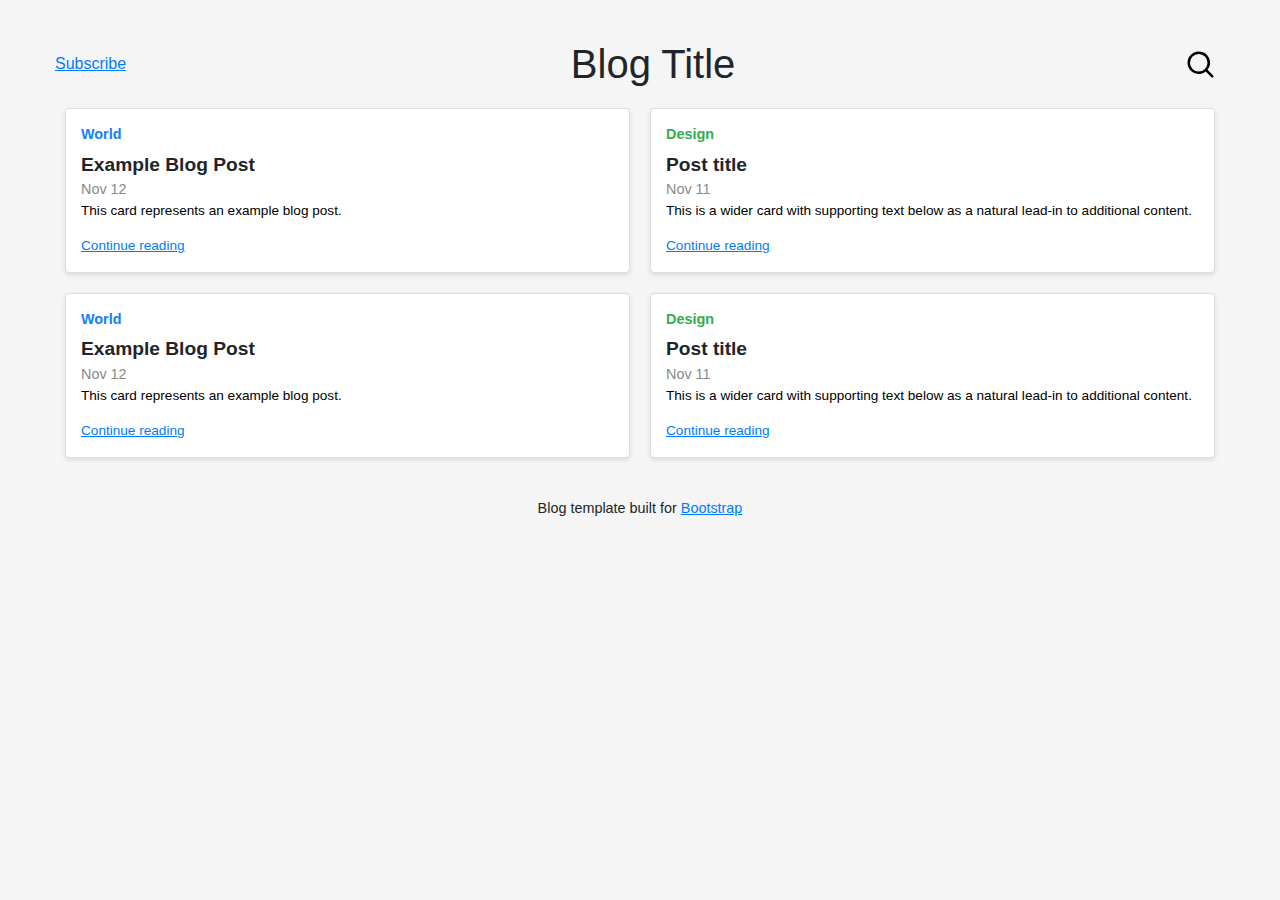
<file: index.html>
<!DOCTYPE html>
<html lang="en">
<head>
    <meta charset="UTF-8">
    <meta name="viewport" content="width=device-width, initial-scale=1.0">
    <title>Blog Page</title>
    <link rel="stylesheet" href="https://stackpath.bootstrapcdn.com/bootstrap/4.3.1/css/bootstrap.min.css">
    <link rel="stylesheet" href="assets/index.css" />
</head>

<body>
    <div class="container">
        <div class="header">
            <div clas="subscribe">
                <a href="#">Subscribe</a>
            </div>
            <h1>Blog Title</h1>
            <div class="search">
                <!-- SVG copied from Udacity's veritas design page (https://veritas.udacity.com/?path=/story/icons-icon-library--page) -->
                <a href="#">
                    <svg class="search-icon" viewBox="0 0 32 32" width="40" height="40">
                        <path
                            d="M15 6a9 9 0 017.032 14.617l4.504 4.504a1 1 0 01-1.415 1.415l-4.504-4.504A9 9 0 1115 6zm0 2a7 7 0 100 14 7 7 0 000-14z">
                        </path>
                    </svg>
                </a>
            </div>
        </div>
    
        <div class="content container-blogs">
            <!-- Card 1 -->
            <div class="card">
                <div class="card-header blue">World</div>
                <div class="card-title">Example Blog Post</div>
                <div class="card-date">Nov 12</div>
                <div class="card-body">
                    This card represents an example blog post.
                </div>
                <a class="card-continuelink" href="page.html">Continue reading</a>
            </div>
            <!-- Card 2 -->
            <div class="card">
                <div class="card-header green">Design</div>
                <div class="card-title">Post title</div>
                <div class="card-date">Nov 11</div>
                <div class="card-body">
                    This is a wider card with supporting text below as a natural lead-in to additional content.
                </div>
                <a class="card-continuelink" href="page.html">Continue reading</a>
            </div>
            <!-- Duplicate cards as necessary -->
            <!-- Repeat Card 1 -->
            <div class="card">
                <div class="card-header blue">World</div>
                <div class="card-title">Example Blog Post</div>
                <div class="card-date">Nov 12</div>
                <div class="card-body">
                    This card represents an example blog post.
                </div>
                <a class="card-continuelink" href="page.html">Continue reading</a>
            </div>
            <!-- Repeat Card 2 -->
            <div class="card">
                <div class="card-header green">Design</div>
                <div class="card-title">Post title</div>
                <div class="card-date">Nov 11</div>
                <div class="card-body">
                    This is a wider card with supporting text below as a natural lead-in to additional content.
                </div>
                <a class="card-continuelink" href="page.html">Continue reading</a>
            </div>
        </div>
        <div class="footer">
            Blog template built for <a href="https://getbootstrap.com">Bootstrap</a>
        </div>
    </div>
</body>

</html>
</file>
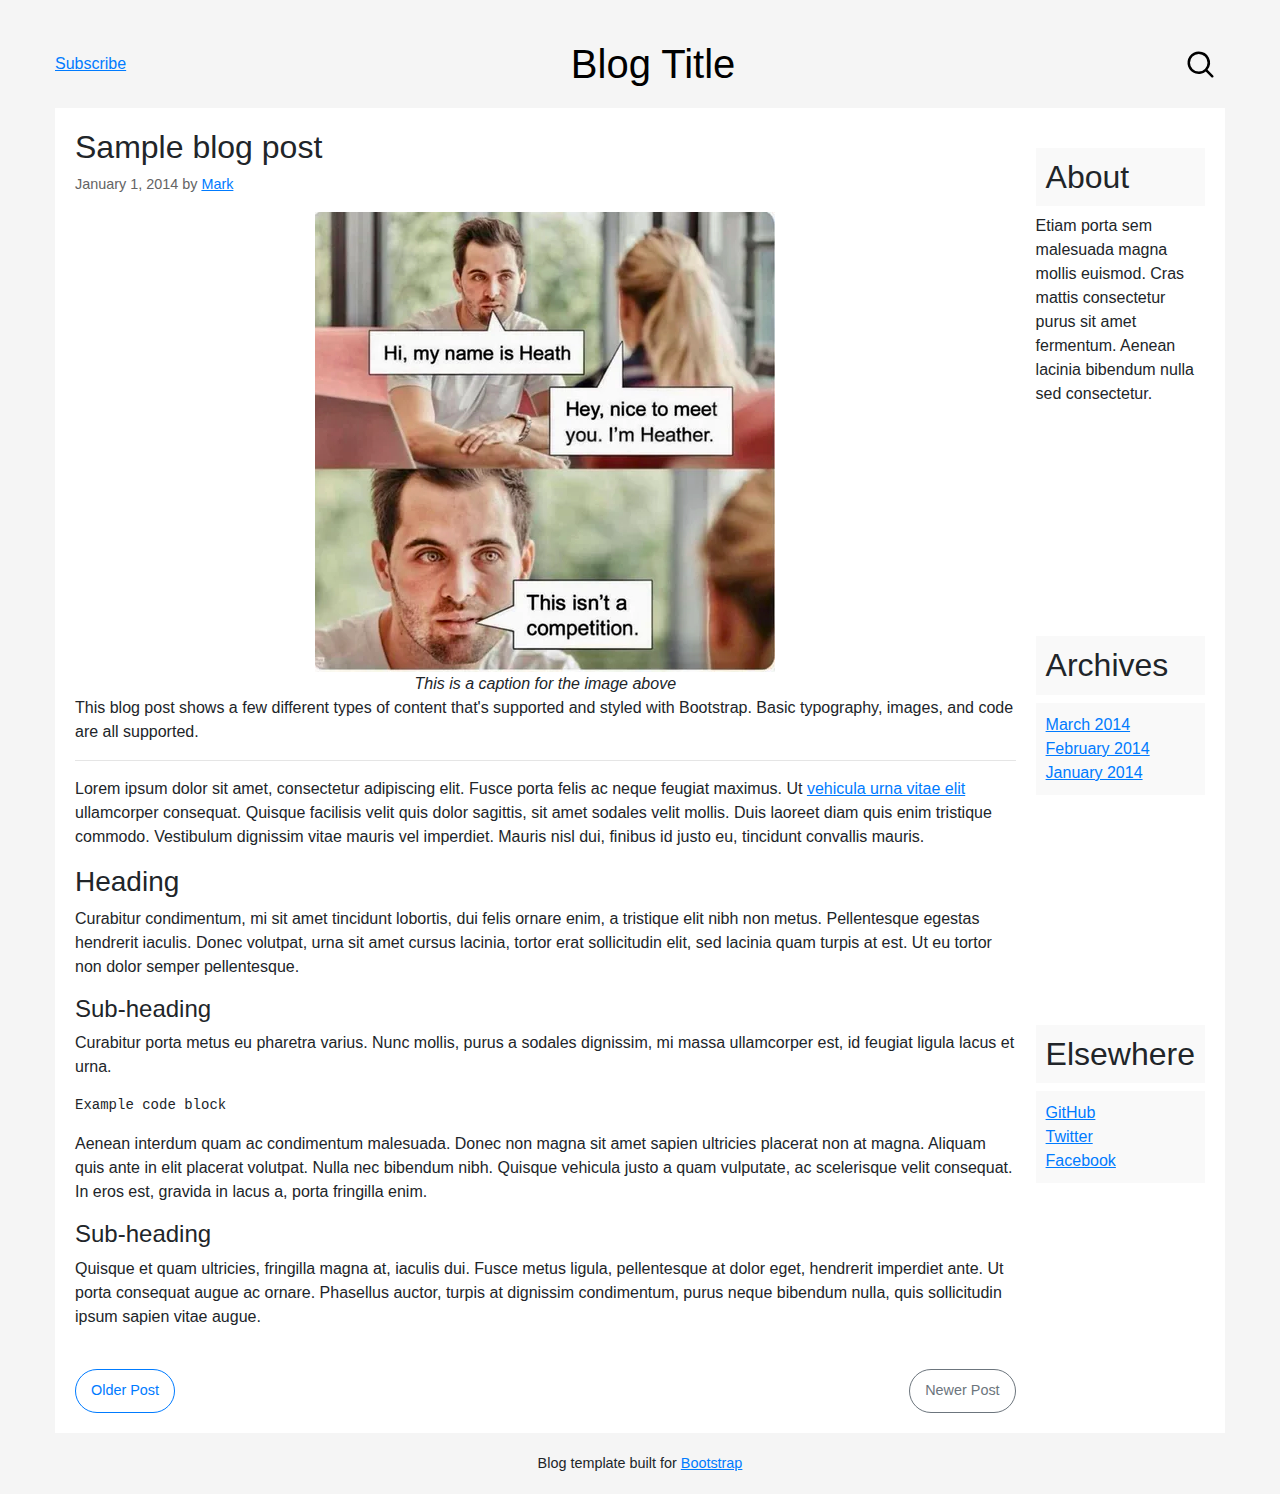
<file: page.html>
<!DOCTYPE html>
<html lang="en">

<head>
    <meta charset="UTF-8">
    <meta name="viewport" content="width=device-width, initial-scale=1.0">
    <title>Sample Blog Post</title>
    <link rel="stylesheet" href="https://stackpath.bootstrapcdn.com/bootstrap/4.3.1/css/bootstrap.min.css">
    <link rel="stylesheet" href="assets/page.css" />
</head>

<body>
    <div class="container">
        <div class="header">
            <div clas="subscribe">
                <a href="#">Subscribe</a>
            </div>
            <h1><a href="index.html">Blog Title</a></h1>
            <div class="search">
                <!-- SVG copied from Udacity's veritas design page (https://veritas.udacity.com/?path=/story/icons-icon-library--page) -->
                <a href="#">
                    <svg class="search-icon" viewBox="0 0 32 32" width="40" height="40">
                        <path
                            d="M15 6a9 9 0 017.032 14.617l4.504 4.504a1 1 0 01-1.415 1.415l-4.504-4.504A9 9 0 1115 6zm0 2a7 7 0 100 14 7 7 0 000-14z">
                        </path>
                    </svg>
                </a>
            </div>
        </div>
        <div class="content container-page">
            <div class="main-content">
                <h2>Sample blog post</h2>
                <p class="meta">January 1, 2014 by <a href="#">Mark</a></p>

                <div class="image-area">
                    <div class="image">
                        <img src="assets/test.webp" alt="A meme as a test image" />
                        <div class="image-caption">This is a caption for the image above</div>
                    </div>
                </div>

                <p>This blog post shows a few different types of content that's supported and styled with Bootstrap.
                    Basic typography, images, and code are all supported.</p>
                <hr />
                <p>
                    Lorem ipsum dolor sit amet, consectetur adipiscing elit. Fusce porta felis ac neque feugiat maximus.
                    Ut <a href="#">vehicula urna vitae elit</a> ullamcorper consequat. Quisque facilisis velit quis
                    dolor sagittis, sit amet sodales velit mollis. Duis laoreet diam quis enim tristique commodo.
                    Vestibulum dignissim vitae mauris vel imperdiet. Mauris nisl dui, finibus id justo eu, tincidunt
                    convallis mauris.
                </p>

                <h3>Heading</h3>
                <p>Curabitur condimentum, mi sit amet tincidunt lobortis, dui felis ornare enim, a tristique elit nibh
                    non metus. Pellentesque egestas hendrerit iaculis. Donec volutpat, urna sit amet cursus lacinia,
                    tortor erat sollicitudin elit, sed lacinia quam turpis at est. Ut eu tortor non dolor semper
                    pellentesque.
                </p>
                <h4>Sub-heading</h4>
                <p>Curabitur porta metus eu pharetra varius. Nunc mollis, purus a sodales dignissim, mi massa
                    ullamcorper est, id feugiat ligula lacus et urna.
                </p>
                <pre>Example code block</pre>
                <p>Aenean interdum quam ac condimentum malesuada. Donec non magna sit amet sapien ultricies placerat non
                    at magna. Aliquam quis ante in elit placerat volutpat. Nulla nec bibendum nibh. Quisque vehicula
                    justo a quam vulputate, ac scelerisque velit consequat. In eros est, gravida in lacus a, porta
                    fringilla enim.
                </p>
                <h4>Sub-heading</h4>
                <p>Quisque et quam ultricies, fringilla magna at, iaculis dui. Fusce metus ligula, pellentesque at dolor
                    eget, hendrerit imperdiet ante. Ut porta consequat augue ac ornare. Phasellus auctor, turpis at
                    dignissim condimentum, purus neque bibendum nulla, quis sollicitudin ipsum sapien vitae augue.
                </p>
                <div class="pagination">
                    <button class="page-button">Older Post</button>
                    <button class="page-button disabled">Newer Post</button>
                </div>
            </div>
            <div class="sidebar">
                <div class="sidebar-about">
                    <h2>About</h2>
                    <p>Etiam porta sem malesuada magna mollis euismod. Cras mattis consectetur purus sit amet fermentum.
                        Aenean lacinia bibendum nulla sed consectetur.
                    </p>
                </div>
                <div class="sidebar-archives">
                    <h2>Archives</h2>
                    <ul>
                        <li><a href="#">March 2014</a></li>
                        <li><a href="#">February 2014</a></li>
                        <li><a href="#">January 2014</a></li>
                    </ul>
                </div>
                <div class="sidebar-elsewhere">
                    <h2>Elsewhere</h2>
                    <ul>
                        <li><a href="#">GitHub</a></li>
                        <li><a href="#">Twitter</a></li>
                        <li><a href="#">Facebook</a></li>
                    </ul>
                </div>
            </div>
        </div>
        <div class="footer">
            Blog template built for <a href="https://getbootstrap.com">Bootstrap</a>
        </div>
    </div>
</body>

</html>
</file>
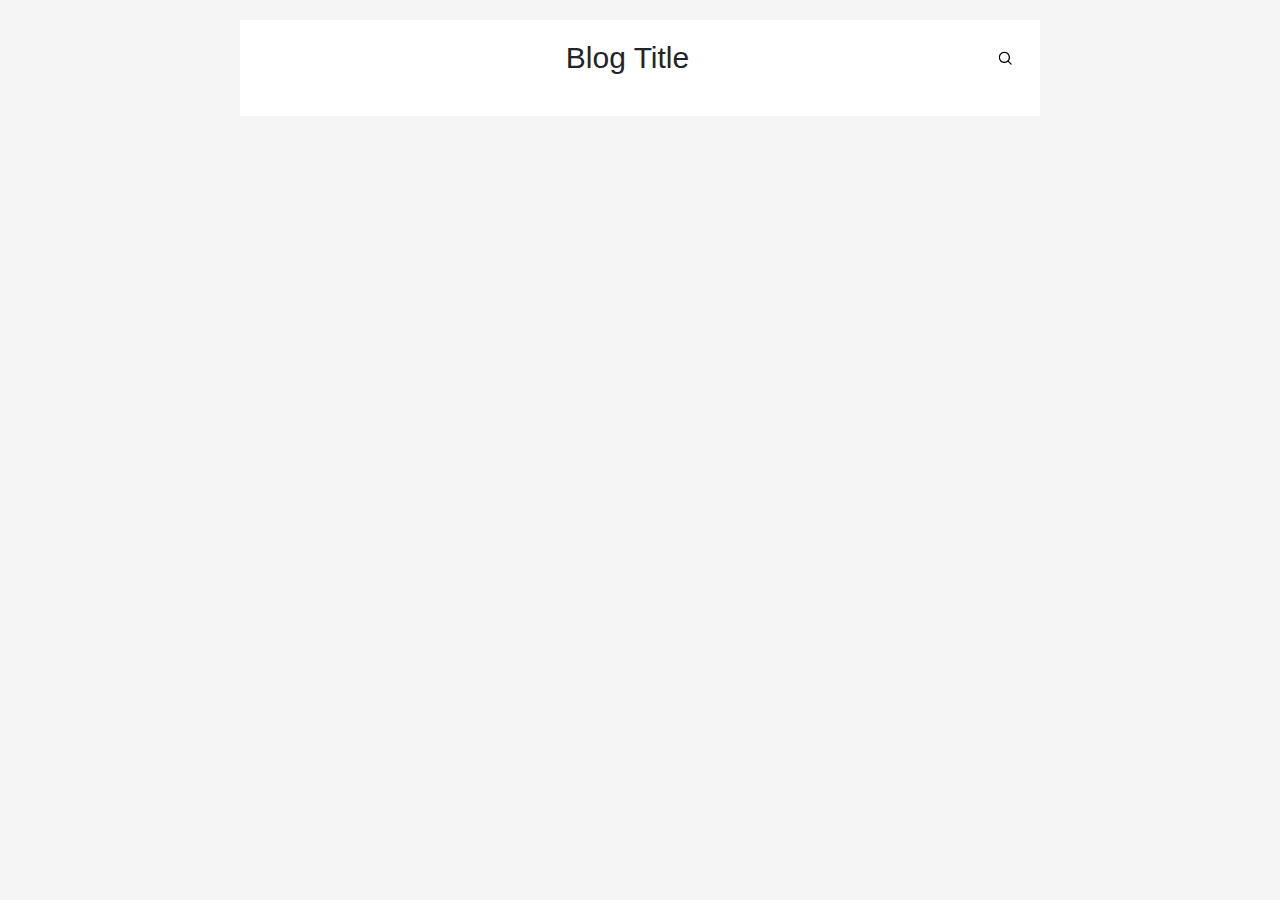
<file: test.html>
<!DOCTYPE html>
<html lang="en">
<head>
<meta charset="UTF-8">
<meta name="viewport" content="width=device-width, initial-scale=1.0">
<title>Sample Blog Post</title>
<link rel="stylesheet" href="https://stackpath.bootstrapcdn.com/bootstrap/4.3.1/css/bootstrap.min.css">
<style>
  body {
    font-family: Arial, sans-serif;
    margin: 0;
    padding: 20px;
    background: #f5f5f5;
  }
  .container {
    max-width: 800px;
    margin: auto;
    background: #fff;
    padding: 20px;
  }
  .header {
    display: flex;
    justify-content: space-between;
    align-items: center;
    margin-bottom: 20px;
  }
  .header h1 {
    font-size: 30px;
    margin: 0;
    flex: 1;
    text-align: center;
  }
  .search {
    border: none;
    padding: 8px;
    margin-left: 10px;
    font-size: 14px;
  }
  .search-wrapper {
    display: flex;
    align-items: center;
  }
  .search-icon {
    margin-right: 5px;
  }
  .main-content, .sidebar {
    margin-top: 20px;
  }
  .main-content {
    flex: 3;
  }
  .sidebar {
    flex: 1;
    margin-left: 20px;
  }
  .sidebar h2, .sidebar ul {
    background: #f9f9f9;
    padding: 10px;
    list-style: none;
  }
  .content {
    display: flex;
  }
  .content h2 {
    font-size: 24px;
  }
  .footer {
    text-align: center;
    margin-top: 20px;
    font-size: 0.9em;
  }
  @media (max-width: 768px) {

    .content {
      flex-direction: column;
    }
    .sidebar {
      margin-left: 0;
      margin-top: 20px;
    }
  }
</style>
</head>
<body>
  <div class="container">
    <div class="header">
      <h1>Blog Title</h1>
      <div class="search-wrapper">
        <svg class="search-icon" viewBox="0 0 32 32" width="20" height="20"><path d="M15 6a9 9 0 017.032 14.617l4.504 4.504a1 1 0 01-1.415 1.415l-4.504-4.504A9 9 0 1115 6zm0 2a7 7 0 100 14 7 7 0 000-14z"></path></svg>
      </div>
    </div>
    <div class="content">
      <!-- Main content and sidebar go here -->
    </div>
    <!-- Footer goes here -->
  </div>
</body>
</html>
</file>
<file: assets/index.css>
@import url("main.css");
@import url("header.css");
@import url("footer.css");

.container-blogs {
    display: flex;
    flex-wrap: wrap;
    justify-content: center;
    gap: 20px;
    margin-bottom: 20px;
    /* Limiting the maximum width of the container */
    max-width: 1200px;
}

.card {
    border: 1px solid #ddd;
    padding: 15px;
    /* Subtracting the gap from the total width for two columns */
    width: calc(50% - 20px);
    /* Optional shadow for better visibility */
    box-shadow: 0 2px 5px rgba(0, 0, 0, 0.1);
}

.card-header {
    font-weight: bold;
    font-size: 0.9em;
    margin-bottom: 5px;
    background: none;
    padding: 0;
    border: none;
}

.card-header.blue {
    color: #0F81FF;
}

.card-header.green {
    color: #35AD51;
}

.card-title {
    font-weight: bold;
    font-size: 1.2em;
    margin-bottom: 0;
}

.card-date {
    color: #888;
    font-size: 0.9em;
}

.card-body {
    font-size: 0.85em;
    color: #000;
    margin-bottom: 15px;
    padding: 0;
}

.card-continuelink {
    font-size: 0.85em;
}

@media (max-width: 768px) {
    .card {
        width: 100%;
        /* On smaller screens, make cards full width */
    }
}
</file>
<file: assets/page.css>
@import url("main.css");
@import url("header.css");
@import url("footer.css");

.container-page,
.sidebar {
    margin-top: 20px;
}

.container-page {
    flex: 3;
    margin: auto;
    background: #fff;
    padding: 20px;
}

.sidebar {
    flex: 1;
    margin-left: 20px;
    display: grid;
    grid-template-columns: repeat(3, 1fr);
}

.sidebar h2,
.sidebar ul {
    background: #f9f9f9;
    padding: 10px;
    list-style: none;
}

.sidebar-about {
    grid-row: 1;
}

.sidebar-archives {
    grid-row: 2;
}

.sidebar-elsewhere {
    grid-row: 3;
}

.container-page {
    display: flex;
}

.meta {
    color: #646464;
    font-size: 0.9em;
}

.pagination {
    display: flex;
    justify-content: space-between;
    margin-top: 40px;
}

.page-button {
    border: 1px solid #007bff;
    padding: 10px 15px;
    text-decoration: none;
    color: #007bff;
    border-radius: 30px;
    /* Oval shape */
    background-color: transparent;
    cursor: pointer;
    font-size: 0.9em;
}

.page-button:hover,
.page-button:focus {
    background-color: #007bff;
    color: white;
}

.page-button.disabled, .page-button.disabled:hover, .page-button.disabled:focus {
    border-color: #6c757d;
    color: #6c757d;
    cursor: default;
    background: none;
}

@media (max-width: 768px) {
    .container-page {
        flex-direction: column;
    }

    .sidebar {
        margin-left: 0;
        margin-top: 20px;
    }
}
</file>
